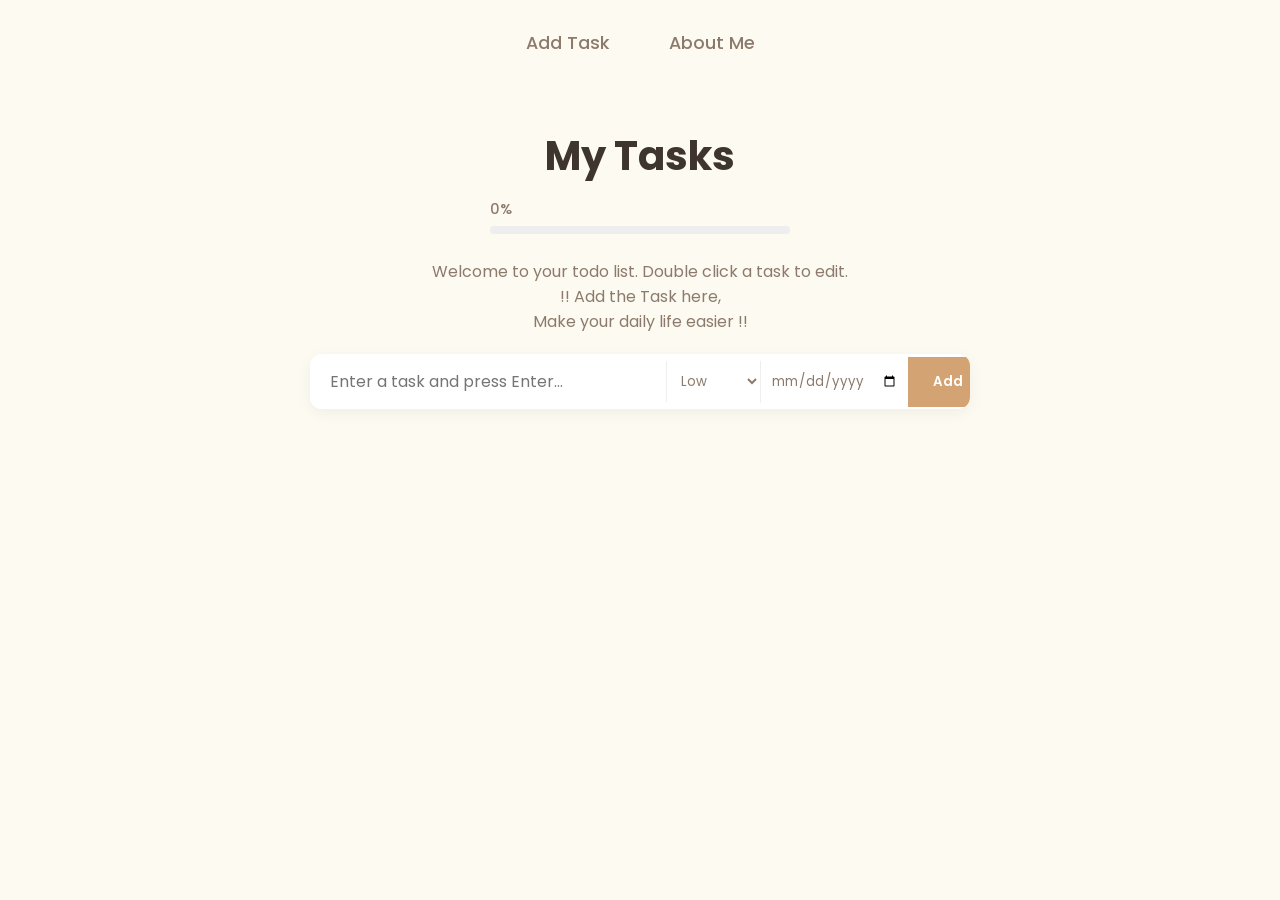
<file: index.html>
<!DOCTYPE html>
<html lang="en">
<head>
    <meta charset="UTF-8">
    <meta name="viewport" content="width=device-width, initial-scale=1.0">
    <title>To DO List | Aditya</title>
    <link href="https://fonts.googleapis.com/css2?family=Poppins:wght@300;400;500;600&display=swap" rel="stylesheet">
    <link rel="stylesheet" href="stylesheet.css">
</head>
<body>
    
    <nav>
        <div class="nav-links">
            <a href="#" id="nav-add-task">Add Task</a>
            <a href="#" id="nav-about">About Me</a>
        </div>
    </nav>

    <main>
        <section id="task-section">
            <h1>My Tasks</h1>
            
            <div id="progress-wrapper">
                <span id="progress-percentage">0%</span>
                <div id="progress-container">
                    <div id="progress-bar"></div>
                </div>
            </div>

            <p>Welcome to your todo list. Double click a task to edit.<br>
            !! Add the Task here, <br> Make your daily life easier !!</p>
            
            <div class="input-wrapper">
                <input type="text" id="todo-input" placeholder="Enter a task and press Enter...">
                
                <select id="priority-input">
                    <option value="Low">Low</option>
                    <option value="Medium">Medium</option>
                    <option value="High">High</option>
                </select>

                <input type="date" id="date-input">
                
                <button id="add-btn">Add</button>
            </div>
            
            <ul id="todo-list"></ul>
        </section>
    </main>

    <div id="about-modal" class="modal">
        <div class="modal-content">
            <span class="close-btn">&times;</span>
            <h2>About Me</h2>
            <div class="about-card">
                <img src="profile.jpeg" alt="Profile" class="profile-img">
                <div class="about-info">
                    <h3>Aditya Kumar Rouniyar</h3>
                    <p><strong>Semester:</strong> 2nd semester</p>
                    <p><strong>Student ID:</strong> 2511981278</p>
                    <p><strong>Section:</strong> D2</p>
                </div>
            </div>
        </div>
    </div>

    <script src="todo-list.js"></script>
</body>
</html>
</file>
<file: stylesheet.css>
/* General Reset - Unchanged */
* {
  margin: 0;
  padding: 0;
  box-sizing: border-box;
  font-family: "Poppins", sans-serif;
}

body {
  background: #fdfaf1; /* Original cream */
  color: #4a3f35; /* Original brown */
  min-height: 100vh;
  display: flex;
  flex-direction: column;
  align-items: center;
}

/* Nav - Unchanged */
nav {
  width: 100%;
  padding: 25px 0;
  display: flex;
  justify-content: center;
  background: transparent;
}
.nav-links { display: flex; gap: 40px; }
nav a { text-decoration: none; color: #8c7b6c; font-size: 1.1rem; font-weight: 500; transition: all 0.3s ease; padding: 5px 10px; }
nav a:hover { color: #d4a373; transform: translateY(-2px); }

/* Main Content - Unchanged */
main { width: 100%; max-width: 700px; padding: 40px 20px; text-align: center; }
h1 { font-size: 2.5rem; margin-bottom: 10px; color: #3e362e; }
p { color: #8c7b6c; margin-bottom: 20px; }

/* *** NEW: Minimal Progress Bar (Brown tone) *** */
#progress-wrapper {
  margin-bottom: 25px;
  text-align: left;
  max-width: 300px;
  margin-left: auto;
  margin-right: auto;
}
#progress-percentage { font-size: 0.9rem; color: #8c7b6c; font-weight: 500; }
#progress-container {
  width: 100%;
  height: 8px;
  background: #eee;
  border-radius: 4px;
  margin-top: 5px;
}
#progress-bar {
  width: 0%;
  height: 100%;
  background: #d4a373; /* Original brown accent */
  border-radius: 4px;
  transition: width 0.4s ease;
}

/* *** MODIFIED: Task Input UI to accommodate new fields *** */
.input-wrapper {
  display: flex;
  background: #fff;
  border-radius: 12px;
  overflow: hidden;
  box-shadow: 0 4px 15px rgba(0,0,0,0.05);
  margin-bottom: 30px;
  align-items: center; /* Vertical alignment */
}

#todo-input {
  flex: 2; /* More space for text */
  padding: 15px 20px;
  border: none;
  outline: none;
  font-size: 1rem;
  background: #fff;
}

/* NEW minimal inputs style */
#priority-input, #date-input {
  border: none;
  background: transparent;
  padding: 10px;
  color: #8c7b6c;
  outline: none;
  border-left: 1px solid #eee; /* Divider */
}

#add-btn {
  padding: 15px 25px; /* Adjust height to match input */
  height: 100%; /* Fill the wrapper */
  background: #d4a373;
  color: white;
  border: none;
  cursor: pointer;
  font-weight: 600;
  transition: background 0.3s;
}
#add-btn:hover { background: #bc8a5f; }

/* *** MODIFIED: Todo List with Priority Side-Border *** */
#todo-list { list-style: none; width: 100%; background: #fff; border-radius: 15px; box-shadow: 0 10px 30px rgba(0,0,0,0.03); overflow: hidden; }
#todo-list li {
  display: flex; align-items: center; padding: 15px 20px;
  border-bottom: 1px solid #f9f3e9; transition: background 0.2s;
  /* Make space for new text content */
}
#todo-list li:hover { background: #fdfbf7; }

/* NEW: Priority Left Borders */
.priority-High { border-left: 5px solid #ff6b6b !important; }
.priority-Medium { border-left: 5px solid #ffd93d !important; }
.priority-Low { border-left: 5px solid #6bcb77 !important; }

#todo-list span {
  flex: 1; text-align: left; margin: 0 15px;
  /* To accommodate small text */
  display: flex; flex-direction: column;
}
#todo-list span strong { font-size: 1rem; }
#todo-list span small { font-size: 0.8rem; color: #b5a89d; margin-top: 2px; }

/* Checkbox and Completed State - Unchanged */
#todo-list input[type="checkbox"] { accent-color: #d4a373; transform: scale(1.2); }
#todo-list li input[type="checkbox"]:checked + span { text-decoration: line-through; color: #b5a89d; opacity: 0.7; }

#todo-list button { background: #f2d5d5; color: #a65d5d; border: none; padding: 6px 12px; border-radius: 6px; cursor: pointer; font-size: 0.8rem; }

/* --- Modal Styles - Unchanged --- */
.modal { display: none; position: fixed; z-index: 1000; left: 0; top: 0; width: 100%; height: 100%; background-color: rgba(0,0,0,0.4); backdrop-filter: blur(4px); justify-content: center; align-items: center; }
.modal-content { background-color: #fdfaf1; padding: 30px; border-radius: 20px; width: 90%; max-width: 400px; text-align: center; position: relative; animation: slideIn 0.4s ease-out; box-shadow: 0 15px 40px rgba(0,0,0,0.15); }
@keyframes slideIn { from { transform: translateY(-50px); opacity: 0; } to { transform: translateY(0); opacity: 1; } }
.close-btn { position: absolute; top: 15px; right: 20px; font-size: 28px; cursor: pointer; color: #8c7b6c; }
.about-card { margin-top: 20px; }
.profile-img { width: 120px; height: 120px; border-radius: 50%; object-fit: cover; object-position: top center; margin-bottom: 15px; border: 3px solid #d4a373; box-shadow: 0 4px 10px rgba(0,0,0,0.1); }
.about-info h3 { margin-bottom: 10px; }
.about-info p { margin-bottom: 5px; font-size: 0.9rem; }
</file>
